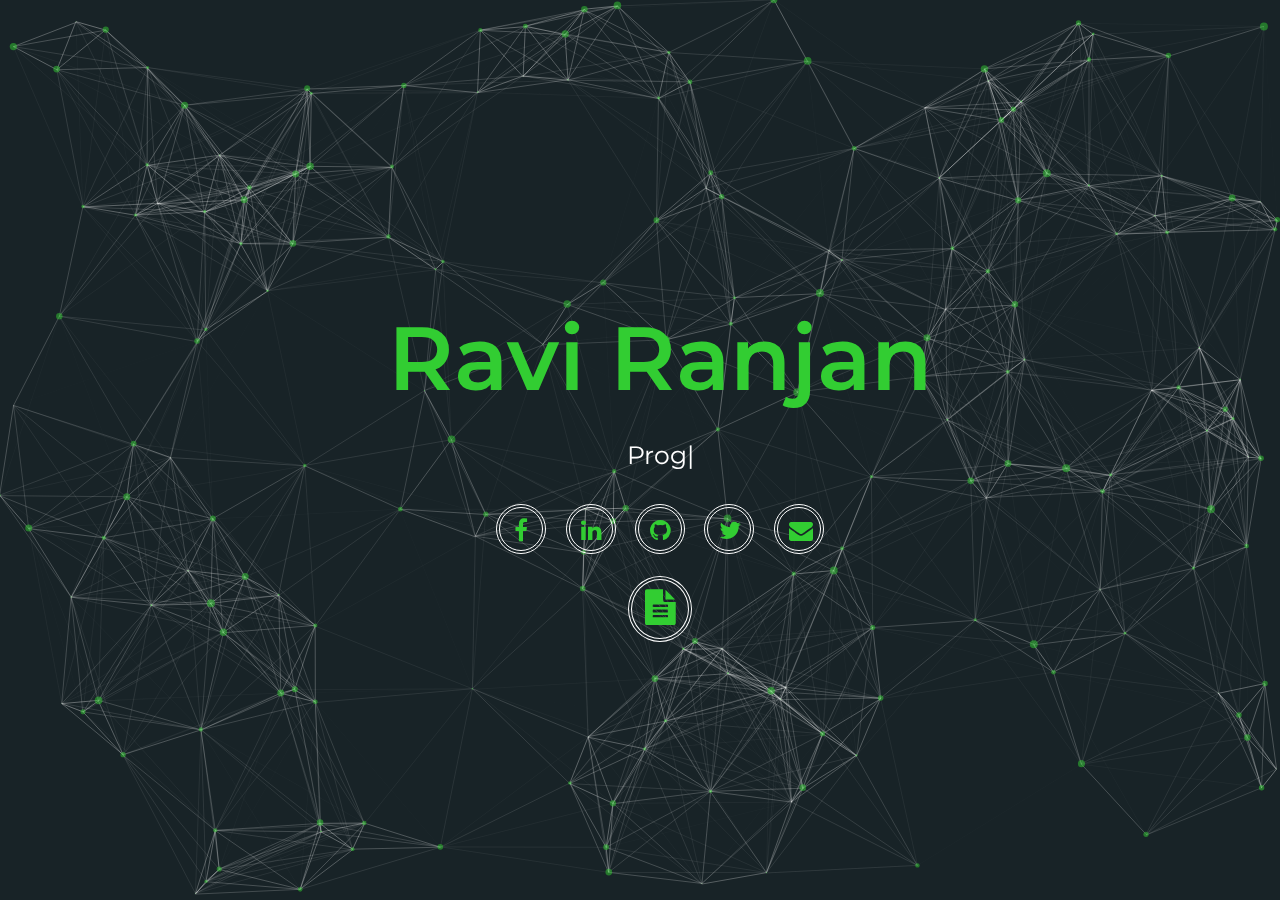
<file: index.html>
<!DOCTYPE html>
<html>
<head>
  <meta charset="UTF-8" />
  <meta http-equiv="X-UA-Compatible" content="IE=edge,chrome=1">
  <meta name="viewport" content="width=device-width, initial-scale=1.0">
  <title>Ravi Ranjan</title>
  <link rel="stylesheet" type="text/css" href="css/main.css" />
  <link href='http://fonts.googleapis.com/css?family=Playfair+Display' rel='stylesheet' type='text/css' />
  <link href='https://fonts.googleapis.com/css?family=Raleway' rel='stylesheet' type='text/css'>
  <link href='https://fonts.googleapis.com/css?family=Roboto' rel='stylesheet' type='text/css'>
  <link href='https://fonts.googleapis.com/css?family=Montserrat' rel='stylesheet' type='text/css'>
  <link  rel="stylesheet" href="font-awesome-4.5.0/css/font-awesome.min.css">
  <link href='https://fonts.googleapis.com/css?family=Karla' rel='stylesheet' type='text/css'>
  <link href='https://fonts.googleapis.com/css?family=Lustria' rel='stylesheet' type='text/css'>


</head>
<body>


  <!-- <audio id="audio" src="ad.mp3" ></audio> -->
<div class="wrapper">
  <div id="particles-js"></div>
  <div class="section">
    <div class="name">
      <ul id="scene"
      data-calibrate-x="false"
      data-calibrate-y="false"
      data-invert-x="true"
      data-invert-y="true"
      data-limit-x="false"
      data-limit-y="false"
      data-scalar-x="2"
      data-scalar-y="2"
      data-friction-x="0.1"
      data-friction-y="0.1"
      data-origin-x="0.0"
      data-origin-y="0.0">
      <p class="head layer" data-depth="1.0">Ravi Ranjan</p>
    </ul>

      <ul id="scene1"
      data-calibrate-x="false"
      data-calibrate-y="false"
      data-invert-x="false"
      data-invert-y="true"
      data-limit-x="false"
      data-limit-y="false"
      data-scalar-x="2"
      data-scalar-y="2"
      data-friction-x="0.1"
      data-friction-y="0.1"
      data-origin-x="0.0"
      data-origin-y="0.0">
      <p id="textdisp" class="text layer" data-depth="0.5">Programmer.Developer.Hacker.Learner</p>
      </ul>
      <ul id="scene2"
      data-calibrate-x="false"
      data-calibrate-y="false"
      data-invert-x="false"
      data-invert-y="true"
      data-limit-x="false"
      data-limit-y="false"
      data-scalar-x="2"
      data-scalar-y="2"
      data-friction-x="0.1"
      data-friction-y="0.1"
      data-origin-x="0.0"
      data-origin-y="0.0">
      <div class="icons layer" data-depth="0.6">
        <div class="ico"><a href="https://www.facebook.com/ravi.r.sinha.50"><i class="fa fa-facebook fa-2x fb"></i></a></div>
        <div class="ico"><a href="https://in.linkedin.com/in/ravi-ranjan- sinha-5b81a335"><i class="fa fa-linkedin fa-2x lin"></i></a></div>
        <div class="ico"><a href="https://github.com/ravi-code-ranjan"><i class="fa fa-github fa-2x git"></i></a></div>
        <div class="ico"><a href="https://stackoverflow.com/users/2556445/ravi-ranjan"><i class="fa fa-twitter fa-2x twit"></i></a></div>
        <div class="ico"><a href="mailto:ravi.codef2502@gmail.com"><i class="fa fa-envelope fa-2x mail"></i></a></div>
      </div>
      <div class="resume">
          <div class="ico-res"><a href="skills/index.html"><i class="fa fa-file-text fa-3x res"></i></a></div>
      </div>
    </ul>
    </div>
  </div>
</div>



  <script src="js/jquery.min.js"></script>
  <script src="js/modernizr.custom.js"></script>
  <script type="text/javascript" src="js/particles.min.js"></script>
  <script type="text/javascript" src="js/parallax-master/deploy/parallax.min.js"></script>
  <script type="text/javascript" src="js/parallax-master/deploy/jquery.parallax.min.js"></script>
  <script type="text/javascript" src="js/main.js"></script>
  <script type="text/javascript" src="js/text-autotype.js" ></script>

<!-- Google Analytics -->
<!-- Global site tag (gtag.js) - Google Analytics -->
<script async src="https://www.googletagmanager.com/gtag/js?id=UA-77534850-3"></script>
<script>
  window.dataLayer = window.dataLayer || [];
  function gtag(){dataLayer.push(arguments);}
  gtag('js', new Date());

  gtag('config', 'UA-77534850-3');
</script>


</body>

</html>
</file>
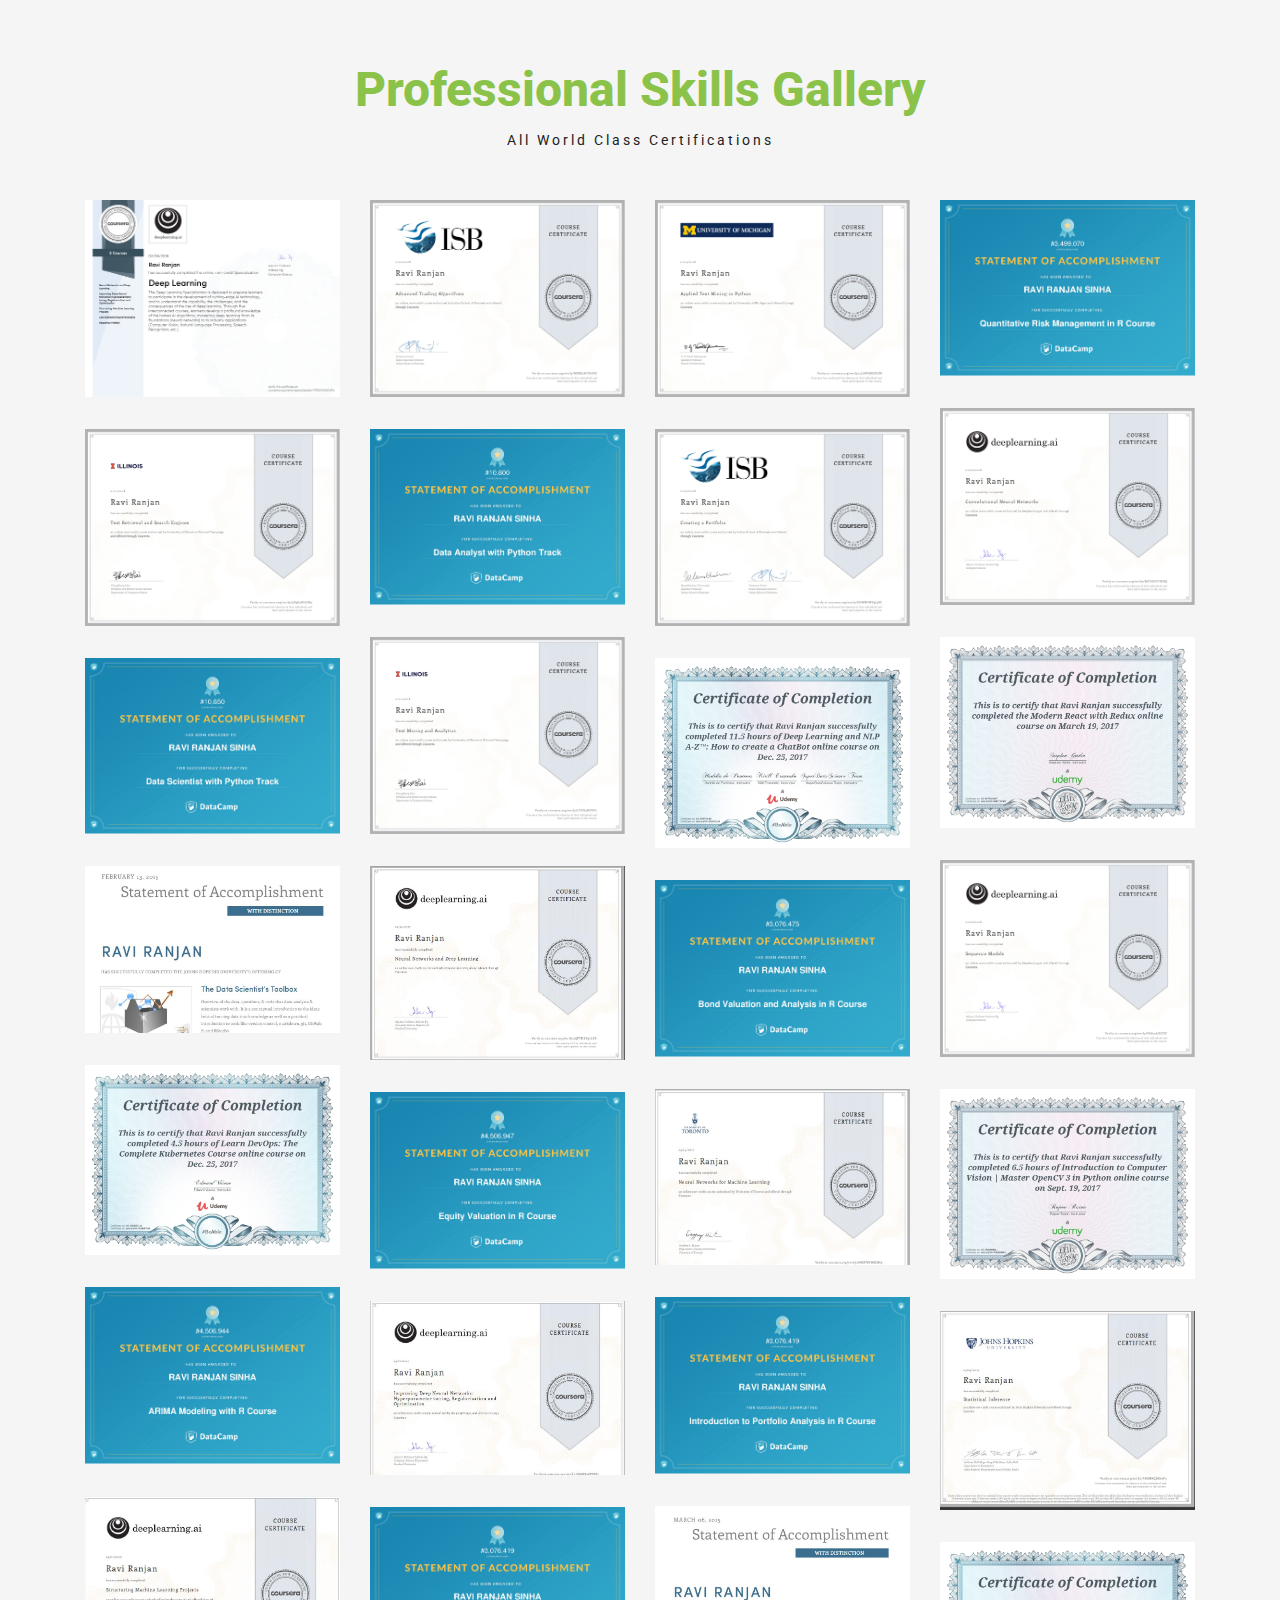
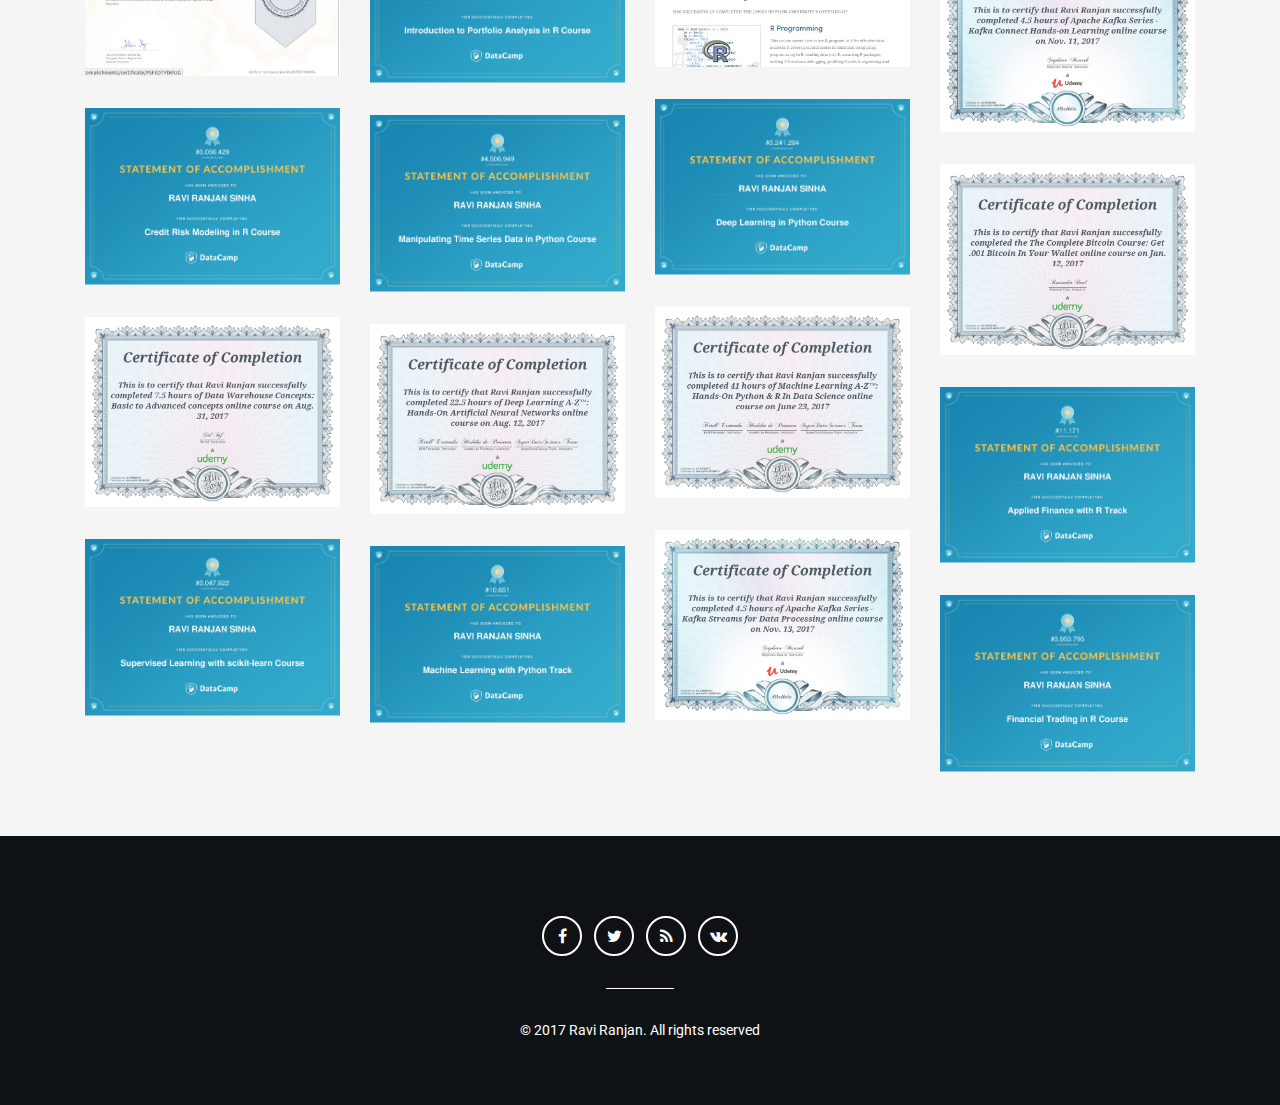
<file: skills/index.html>
<!--A Design by W3layouts
Author: W3layout
Author URL: http://w3layouts.com
License: Creative Commons Attribution 3.0 Unported
License URL: http://creativecommons.org/licenses/by/3.0/
-->
<!DOCTYPE html>
<html lang="en">
<head>
<title>Professional Skills Ravi Ranjan</title>
<meta name="viewport" content="width=device-width, initial-scale=1">
<meta charset="utf-8">
<meta name="keywords" content="Big Data", "Machine Learning", "Deep Learning", "Scalability", "Service Oriented Architecture" />
<script type="application/x-javascript"> addEventListener("load", function() { setTimeout(hideURLbar, 0); }, false); function hideURLbar(){ window.scrollTo(0,1); } </script>
<!-- bootstrap-css -->
<link href="css/bootstrap.css" rel="stylesheet" type="text/css" media="all" />
<!--// bootstrap-css -->
<!-- css -->
<link rel="stylesheet" href="css/style.css" type="text/css" media="all" />
<!--// css -->
<link rel="stylesheet" href="css/owl.carousel.css" type="text/css" media="all">
<link href="css/owl.theme.css" rel="stylesheet">
<link type="text/css" rel="stylesheet" href="css/cm-overlay.css" />
<!-- tabs -->
<link href="css/easy-responsive-tabs.css" rel='stylesheet' type='text/css'/>
<!-- //tabs -->
<!-- font-awesome icons -->
<link href="css/font-awesome.css" rel="stylesheet"> 
<!-- //font-awesome icons -->
<!-- font -->
<link href="//fonts.googleapis.com/css?family=Roboto:100,100i,300,300i,400,400i,500,500i,700,700i,900,900i" rel="stylesheet">
<!-- //font -->
<script src="js/jquery-1.11.1.min.js"></script>
<script src="js/bootstrap.js"></script>
<script type="text/javascript">
	jQuery(document).ready(function($) {
		$(".scroll").click(function(event){		
			event.preventDefault();
			$('html,body').animate({scrollTop:$(this.hash).offset().top},1000);
		});
	});
</script> 
<!--[if lt IE 9]>
  <script src="https://oss.maxcdn.com/libs/html5shiv/3.7.0/html5shiv.js"></script>
<![endif]-->
</head>
<body>
	
	<!-- portfolio -->
	<div class="portfolio" id="gallery">
		<div class="container">
			<div class="w3ls-heading">
				<h3>Professional Skills Gallery</h3>
				<p>All World Class Certifications</p>
			</div>
			<div class="agileits_portfolio_grids">
				<div class="col-md-3 agileits_portfolio_grid">
					<div class="agileinfo_portfolio_grid hovereffect">
						<a class="cm-overlay" href="images/DEEP_LEARNING_Specialization.jpg">
							<img src="images/DEEP_LEARNING_Specialization.jpg" alt=" " class="img-responsive">
							<div class="overlay">
								<h4>Deep Learning AI</h4>
								<p>Deep Learning Specialization</p> 
							</div>
						</a>
					</div>
					<div class="agileinfo_portfolio_grid hovereffect">
						<a class="cm-overlay" href="images/Coursera_Test_Retrivel_Search_Engine.jpg">
							<img src="images/Coursera_Test_Retrivel_Search_Engine.jpg" alt=" " class="img-responsive">
							<div class="overlay">
								<h4>illinois</h4>
								<p>Search Engine</p> 
							</div>
						</a>
					</div>
					<div class="agileinfo_portfolio_grid hovereffect">
						<a class="cm-overlay" href="images/datacamp-data-scientist.jpg">
							<img src="images/datacamp-data-scientist.jpg" alt=" " class="img-responsive">
							<div class="overlay">
								<h4>Datacamp</h4>
								<p>Data Scientist</p> 
							</div>
						</a>
					</div>
					<div class="agileinfo_portfolio_grid hovereffect">
						<a class="cm-overlay" href="images/data_sci-Coursera.jpg">
							<img src="images/data_sci-Coursera.jpg" alt=" " class="img-responsive">
							<div class="overlay">
								<h4>Coursera</h4>
								<p>Data Science</p> 
							</div>
						</a>
					</div>
					<div class="agileinfo_portfolio_grid hovereffect">
						<a class="cm-overlay" href="images/kubernetes.jpg">
							<img src="images/kubernetes.jpg" alt=" " class="img-responsive">
							<div class="overlay">
								<h4>Udemy</h4>
								<p>kubernetes</p> 
							</div>
						</a>
					</div>
					<div class="agileinfo_portfolio_grid hovereffect">
						<a class="cm-overlay" href="images/Datacamp-arima-R.jpg">
							<img src="images/Datacamp-arima-R.jpg" alt=" " class="img-responsive">
							<div class="overlay">
								<h4>Datacamp</h4>
								<p>ARIMA Model</p> 
							</div>
						</a>
					</div>
					<div class="agileinfo_portfolio_grid hovereffect">
						<a class="cm-overlay" href="images/DL1-Coursera.jpg">
							<img src="images/DL1-Coursera.jpg" alt=" " class="img-responsive">
							<div class="overlay">
								<h4>DeepLearning.AI</h4>
								<p>Structuring Machine Learning Projects</p> 
							</div>
						</a>
					</div>
					<div class="agileinfo_portfolio_grid hovereffect">
						<a class="cm-overlay" href="images/datacamp-credit-risk-model.jpg">
							<img src="images/datacamp-credit-risk-model.jpg" alt=" " class="img-responsive">
							<div class="overlay">
								<h4>Datacamp</h4>
								<p>Credit Risk Modelling</p> 
							</div>
						</a>
					</div>
					<div class="agileinfo_portfolio_grid hovereffect">
						<a class="cm-overlay" href="images/warehouse_Udemy.jpg">
							<img src="images/warehouse_Udemy.jpg" alt=" " class="img-responsive">
							<div class="overlay">
								<h4>Udemy</h4>
								<p>Data Warehouse</p> 
							</div>
						</a>
					</div>
					<div class="agileinfo_portfolio_grid hovereffect">
						<a class="cm-overlay" href="images/datacamp-sl-scikit.jpg">
							<img src="images/datacamp-sl-scikit.jpg" alt=" " class="img-responsive">
							<div class="overlay">
								<h4>Datacamp</h4>
								<p>Scikit Learn</p> 
							</div>
						</a>
					</div>
				</div>
				<div class="col-md-3 agileits_portfolio_grid">
					<div class="agileinfo_portfolio_grid hovereffect">
						<a class="cm-overlay" href="images/Coursera_Advanced_Trading.jpg">
							<img src="images/Coursera_Advanced_Trading.jpg" alt=" " class="img-responsive">
							<div class="overlay">
								<h4>ISB</h4>
								<p>Advanced Trading Algorithm</p> 
							</div>
						</a>
					</div>
					<div class="agileinfo_portfolio_grid hovereffect">
						<a class="cm-overlay" href="images/datacamp-data-analyst.jpg">
							<img src="images/datacamp-data-analyst.jpg" alt=" " class="img-responsive">
							<div class="overlay">
								<h4>Datacamp</h4>
								<p>Data Analyst</p> 
							</div>
						</a>
					</div>
					<div class="agileinfo_portfolio_grid hovereffect">
						<a class="cm-overlay" href="images/Coursera_Text_Mining.jpg">
							<img src="images/Coursera_Text_Mining.jpg" alt=" " class="img-responsive">
							<div class="overlay">
								<h4>illinois</h4>
								<p>Text Mining</p> 
							</div>
						</a>
					</div>
					<div class="agileinfo_portfolio_grid hovereffect">
						<a class="cm-overlay" href="images/DL2-Coursera.jpg">
							<img src="images/DL2-Coursera.jpg" alt=" " class="img-responsive">
							<div class="overlay">
								<h4>DeepLearning.AI</h4>
								<p>Neural Network and Deep Learning</p> 
							</div>
						</a>
					</div>
					<div class="agileinfo_portfolio_grid hovereffect">
						<a class="cm-overlay" href="images/Datacamp-equity-valuation.jpg">
							<img src="images/Datacamp-equity-valuation.jpg" alt=" " class="img-responsive">
							<div class="overlay">
								<h4>Datacamp</h4>
								<p>Equity Value</p> 
							</div>
						</a>
					</div>
					<div class="agileinfo_portfolio_grid hovereffect">
						<a class="cm-overlay" href="images/DL3-Coursera.jpg">
							<img src="images/DL3-Coursera.jpg" alt=" " class="img-responsive">
							<div class="overlay">
								<h4>DeepLearning.AI</h4>
								<p>Improving Deep Neural Networks</p> 
							</div>
						</a>
					</div>
					<div class="agileinfo_portfolio_grid hovereffect">
						<a class="cm-overlay" href="images/datacamp-portfolio-analysis.jpg">
							<img src="images/datacamp-portfolio-analysis.jpg" alt=" " class="img-responsive">
							<div class="overlay">
								<h4>Datacamp</h4>
								<p>Portfolio Analysis</p> 
							</div>
						</a>
					</div>
					<div class="agileinfo_portfolio_grid hovereffect">
						<a class="cm-overlay" href="images/Datacamp-time-series-python.jpg">
							<img src="images/Datacamp-time-series-python.jpg" alt=" " class="img-responsive">
							<div class="overlay">
								<h4>Datacamp</h4>
								<p>Time Series</p> 
							</div>
						</a>
					</div>
					<div class="agileinfo_portfolio_grid hovereffect">
						<a class="cm-overlay" href="images/DL-az_Udemy.jpg">
							<img src="images/DL-az_Udemy.jpg" alt=" " class="img-responsive">
							<div class="overlay">
								<h4>Udemy</h4>
								<p>Deep Learning A-Z</p> 
							</div>
						</a>
					</div>
					<div class="agileinfo_portfolio_grid hovereffect">
						<a class="cm-overlay" href="images/datacamp-machine-learning.jpg">
							<img src="images/datacamp-machine-learning.jpg" alt=" " class="img-responsive">
							<div class="overlay">
								<h4>Datacamp</h4>
								<p>Machine Learning</p> 
							</div>
						</a>
					</div>
				</div>
				<div class="col-md-3 agileits_portfolio_grid">
					<div class="agileinfo_portfolio_grid hovereffect">
						<a class="cm-overlay" href="images/Coursera_Applied_Text_Mining.jpg">
							<img src="images/Coursera_Applied_Text_Mining.jpg" alt=" " class="img-responsive">
							<div class="overlay">
								<h4>University of Michigan</h4>
								<p>Applied Text Mining</p> 
							</div>
						</a>
					</div>
					<div class="agileinfo_portfolio_grid hovereffect">
						<a class="cm-overlay" href="images/Coursera_Create_portfolio.jpg">
							<img src="images/Coursera_Create_portfolio.jpg" alt=" " class="img-responsive">
							<div class="overlay">
								<h4>ISB</h4>
								<p>Creating Portfolio</p> 
							</div>
						</a>
					</div>
					<div class="agileinfo_portfolio_grid hovereffect">
						<a class="cm-overlay" href="images/NLP_A-Z.jpg">
							<img src="images/NLP_A-Z.jpg" alt=" " class="img-responsive">
							<div class="overlay">
								<h4>Udemy</h4>
								<p>Deep Learning NLP</p> 
							</div>
						</a>
					</div>
					<div class="agileinfo_portfolio_grid hovereffect">
						<a class="cm-overlay" href="images/datacamp-bond-valuation.jpg">
							<img src="images/datacamp-bond-valuation.jpg" alt=" " class="img-responsive">
							<div class="overlay">
								<h4>Datacamp</h4>
								<p>Bond Valuation</p> 
							</div>
						</a>
					</div>
					<div class="agileinfo_portfolio_grid hovereffect">
						<a class="cm-overlay" href="images/DL_gefry-Coursera.jpg">
							<img src="images/DL_gefry-Coursera.jpg" alt=" " class="img-responsive">
							<div class="overlay">
								<h4>University Toronto</h4>
								<p>Neural Network for Machine Learning</p> 
							</div>
						</a>
					</div>
					<div class="agileinfo_portfolio_grid hovereffect">
						<a class="cm-overlay" href="images/Datacamp-portfolio-intermediate.jpg">
							<img src="images/Datacamp-portfolio-intermediate.jpg" alt=" " class="img-responsive">
							<div class="overlay">
								<h4>Datacamp</h4>
								<p>Portfolio</p> 
							</div>
						</a>
					</div>
					<div class="agileinfo_portfolio_grid hovereffect">
						<a class="cm-overlay" href="images/Intro_r-Coursera.jpg">
							<img src="images/Intro_r-Coursera.jpg" alt=" " class="img-responsive">
							<div class="overlay">
								<h4>Coursera</h4>
								<p>Intoduction to R</p> 
							</div>
						</a>
					</div>
					<div class="agileinfo_portfolio_grid hovereffect">
						<a class="cm-overlay" href="images/datacamp-deep-learning.jpg">
							<img src="images/datacamp-deep-learning.jpg" alt=" " class="img-responsive">
							<div class="overlay">
								<h4>Datacamp</h4>
								<p>Deep Learning</p> 
							</div>
						</a>
					</div>
					<div class="agileinfo_portfolio_grid hovereffect">
						<a class="cm-overlay" href="images/ML-az_Udemy.jpg">
							<img src="images/ML-az_Udemy.jpg" alt=" " class="img-responsive">
							<div class="overlay">
								<h4>Udemy</h4>
								<p>Machine Learning A-Z</p> 
							</div>
						</a>
					</div>
					<div class="agileinfo_portfolio_grid hovereffect">
						<a class="cm-overlay" href="images/udemy_kafka2.jpg">
							<img src="images/udemy_kafka2.jpg" alt=" " class="img-responsive">
							<div class="overlay">
								<h4>Udemy</h4>
								<p>Kafka Stream</p> 
							</div>
						</a>
					</div>
				</div>
				<div class="col-md-3 agileits_portfolio_grid">
					<div class="agileinfo_portfolio_grid hovereffect">
						<a class="cm-overlay" href="images/Datacamp-Quant-risk-mgmt.jpg">
							<img src="images/Datacamp-Quant-risk-mgmt.jpg" alt=" " class="img-responsive">
							<div class="overlay">
								<h4>Datacamp</h4>
								<p>Quant-Risk</p> 
							</div>
						</a>
					</div>
					<div class="agileinfo_portfolio_grid hovereffect">
						<a class="cm-overlay" href="images/Coursera_CNN.jpg">
							<img src="images/Coursera_CNN.jpg" alt=" " class="img-responsive">
							<div class="overlay">
								<h4>DeepLearning.AI</h4>
								<p>CNN</p> 
							</div>
						</a>
					</div>
					<div class="agileinfo_portfolio_grid hovereffect">
						<a class="cm-overlay" href="images/modern-react-redux_Udemy.jpg">
							<img src="images/modern-react-redux_Udemy.jpg" alt=" " class="img-responsive">
							<div class="overlay">
								<h4>Udemy</h4>
								<p>Modern React and Redux</p> 
							</div>
						</a>
					</div>
					<div class="agileinfo_portfolio_grid hovereffect">
						<a class="cm-overlay" href="images/Coursera_Sequence_models.jpg">
							<img src="images/Coursera_Sequence_models.jpg" alt=" " class="img-responsive">
							<div class="overlay">
								<h4>DeepLearning.AI</h4>
								<p>Sequence Model</p> 
							</div>
						</a>
					</div>
					<div class="agileinfo_portfolio_grid hovereffect">
						<a class="cm-overlay" href="images/opencv_Udemy.jpg">
							<img src="images/opencv_Udemy.jpg" alt=" " class="img-responsive">
							<div class="overlay">
								<h4>Udemy</h4>
								<p>OpenCV</p> 
							</div>
						</a>
					</div>
					<div class="agileinfo_portfolio_grid hovereffect">
						<a class="cm-overlay" href="images/Statistics-Coursera.jpg">
							<img src="images/Statistics-Coursera.jpg" alt=" " class="img-responsive">
							<div class="overlay">
								<h4>Jhons Hoppins University</h4>
								<p>Statistical Inference</p> 
							</div>
						</a>
					</div>
					<div class="agileinfo_portfolio_grid hovereffect">
						<a class="cm-overlay" href="images/udemy_kafka1.jpg">
							<img src="images/udemy_kafka1.jpg" alt=" " class="img-responsive">
							<div class="overlay">
								<h4>Udemy</h4>
								<p>Kafka Connect</p> 
							</div>
						</a>
					</div>
					<div class="agileinfo_portfolio_grid hovereffect">
						<a class="cm-overlay" href="images/bitcoin_Udemy.jpg">
							<img src="images/bitcoin_Udemy.jpg" alt=" " class="img-responsive">
							<div class="overlay">
								<h4>Udemy</h4>
								<p>Bitcoin</p> 
							</div>
						</a>
					</div>
					<div class="agileinfo_portfolio_grid hovereffect">
						<a class="cm-overlay" href="images/datacamp-applied-finance.jpg">
							<img src="images/datacamp-applied-finance.jpg" alt=" " class="img-responsive">
							<div class="overlay">
								<h4>Datacamp</h4>
								<p>Applied Finance</p> 
							</div>
						</a>
					</div>
					<div class="agileinfo_portfolio_grid hovereffect">
						<a class="cm-overlay" href="images/datacamp-financial-trade.jpg">
							<img src="images/datacamp-financial-trade.jpg" alt=" " class="img-responsive">
							<div class="overlay">
								<h4>Datacamp</h4>
								<p>Financial Trade</p> 
							</div>
						</a>
					</div>
				</div>
				<div class="clearfix"> </div>
			</div>
				<script src="js/jquery.tools.min.js"></script>
				<script src="js/jquery.mobile.custom.min.js"></script>
				<script src="js/jquery.cm-overlay.js"></script>
				<script>
					$(document).ready(function(){
						$('.cm-overlay').cmOverlay();
					});
				</script>
		</div>
	</div>
	<!-- //portfolio -->
	
	<div class="footer">
		<div class="container">
			<div class="social">
				<ul>
					<li><a href="#"><i class="fa fa-facebook"></i></a></li>
					<li><a href="#"><i class="fa fa-twitter"></i></a></li>
					<li><a href="#"><i class="fa fa-rss"></i></a></li>
					<li><a href="#"><i class="fa fa-vk"></i></a></li>
				</ul>
			</div>
			<div class="border"></div>
			<div class="agileits-w3layouts-copyright">
				<p>© 2017 Ravi Ranjan. All rights reserved </p>
			</div>
		</div>
	</div>
	<script src="js/responsiveslides.min.js"></script>
	<script src="js/SmoothScroll.min.js"></script>
	<script src="js/jarallax.js"></script>
	<script type="text/javascript">
				/* init Jarallax */
				$('.jarallax').jarallax({
					speed: 0.5,
					imgWidth: 1366,
					imgHeight: 768
				})
			</script>

	<script type="text/javascript" src="js/move-top.js"></script>
	<script type="text/javascript" src="js/easing.js"></script>
	<script src='js/jquery.typer.js'></script>
	<script>
						var win = $(window),
							foo = $('#typer');

						foo.typer(['Lorem ipsum', 'Nam sollicitudin', 'Morbi aliquam']);

						// unneeded...
						win.resize(function(){
							var fontSize = Math.max(Math.min(win.width() / (1 * 10), parseFloat(Number.POSITIVE_INFINITY)), parseFloat(Number.NEGATIVE_INFINITY));

							foo.css({
								fontSize: fontSize * .8 + 'px'
							});
						}).resize();
					</script>
	<!-- here stars scrolling icon -->
	<script type="text/javascript">
		$(document).ready(function() {
			/*
				var defaults = {
				containerID: 'toTop', // fading element id
				containerHoverID: 'toTopHover', // fading element hover id
				scrollSpeed: 1200,
				easingType: 'linear' 
				};
			*/
								
			$().UItoTop({ easingType: 'easeOutQuart' });
								
			});
	</script>
	<!-- //here ends scrolling icon -->
	<script src="js/owl.carousel.js"></script>  
	<!--tabs-->
	<script src="js/easy-responsive-tabs.js"></script>
	<script>
	$(document).ready(function () {
	$('#horizontalTab').easyResponsiveTabs({
	type: 'default', //Types: default, vertical, accordion           
	width: 'auto', //auto or any width like 600px
	fit: true,   // 100% fit in a container
	closed: 'accordion', // Start closed if in accordion view
	activate: function(event) { // Callback function if tab is switched
	var $tab = $(this);
	var $info = $('#tabInfo');
	var $name = $('span', $info);
	$name.text($tab.text());
	$info.show();
	}
	});
	$('#verticalTab').easyResponsiveTabs({
	type: 'vertical',
	width: 'auto',
	fit: true
	});
	});
	</script>
	<!--//tabs-->

</body>	
</html>
</file>
<file: skills/css/style.css>
/*--A Design by W3layouts 
Author: W3layout
Author URL: http://w3layouts.com
License: Creative Commons Attribution 3.0 Unported
License URL: http://creativecommons.org/licenses/by/3.0/
--*/
body a {
  transition: 0.5s all;
  -webkit-transition: 0.5s all;
  -o-transition: 0.5s all;
  -moz-transition: 0.5s all;
  -ms-transition: 0.5s all;
}
html, body{
    font-size: 100%;
	font-family: 'Roboto', sans-serif;
}
body{
	background:#FFFFFF;
}
/*-- banner --*/
.banner{
	background:url(../images/8.jpg) no-repeat 0px 0px;
	background-size:cover;
}
.jarallax {
    position: relative;
    background-size: cover;
    background-repeat: no-repeat;
    background-position: 50% 50%;
}
/*-- header-left --*/
.header {
    padding: 1em 0;
}
.header-left{
    text-align: center;
}
.w3layouts-logo h1 {
    margin: 0;
}
.w3layouts-logo h1 a {
    color: #FFFFFF;
    font-size: 1.2em;
    text-decoration: none;
    font-weight: 800;
    letter-spacing: 28px;
    text-transform: uppercase;
}
.w3layouts-logo h1 a span{
	color: #ffffff !important;
    font-weight: 100;
    text-transform: capitalize;
    display: block;
    font-size: .35em;
    letter-spacing: 17px;
}
/*-- //header-left --*/
/*-- top-nav --*/
.top-nav{
    margin: 2em 0 0 0;
}
.top-nav ul{
    padding: 1em 0;
    margin: 0;
    border-top: solid 1px rgba(255, 255, 255, 0.54);
    border-bottom: solid 1px rgba(255, 255, 255, 0.54);
}
.top-nav ul li{
    display: inline-block;
    float: none;
    margin: 0 3em;
}
.top-nav ul li:nth-child(1){
	margin-left:0;
}
.top-nav ul li:last-child{
	margin-right:0;
}
ul.nav.navbar-nav {
    float: none;
    text-align: center;
    background: none;
}
.navbar-default{
    background: none;
    border: none;
    margin: 0;
}
.navbar {
    min-height: 0;
}
.navbar-default .navbar-nav > .open > a, .navbar-default .navbar-nav > .open > a:hover, .navbar-default .navbar-nav > .open > a:focus {
    background: none;
    box-shadow: 1px 0px 0px 0px rgba(72, 72, 72, 0);
    outline: none;
    border-right: none;
    border-top: solid 1px rgba(255, 255, 255, 0.54);
    border-bottom: solid 1px rgba(255, 255, 255, 0.54);
}
.top-nav ul li a{
	color: #ffffff !important;
    font-size: 1em;
    margin: 0;
    text-decoration: none;
    padding: 0;
    font-weight: 600;
    letter-spacing: 1px;
    border-right: none;
}
.top-nav ul li a.list-border{
	border-left: none;
}
.top-nav ul li a:hover{
	color: #8BC34A !important;
}
.top-nav ul li a.active{
    color: #8BC34A !important;
    background: none;
}
/*-- //top-nav --*/
/*-- w3-banner --*/
.w3-banner{
    padding: 6em 0 8em 0;
    text-align: center;
}
#typer {
	vertical-align: middle;
    text-align: center;
    color: #FFFFFF;
    font-size: 6em !important;
    font-weight: 800;
    letter-spacing: 8px;
}
.top-banner-right{
	margin:2em 0 0 0;
}
.top-banner-right ul{
	padding:0;
	margin:0;
}
.top-banner-right ul li{
	display:inline-block;
	margin:0 1em;
}
.top-banner-right ul li:nth-child(4){
	margin-right:0;
}
.top-banner-right ul li a{
	color:#fff;
	font-size:1em;
}
.top-banner-right ul li a:hover{
    color: #8BC34A;
}
.w3ls-phone{
	margin: 9em 0 0 0;
}
.w3ls-phone h2 {
    color: #FFFFFF;
    font-size: 3em;
    margin: 0;
    text-align: center;
    font-weight: 300;
}
/*-- w3-banner --*/
/*-- about --*/
.about,.middle-bottom,.portfolio,.team,.blog,.contact,.footer{
	padding:4em 0;
}
.w3ls-heading{
	text-align:center;
}
.w3ls-heading h3{
    color: #8BC34A;
    font-size: 3em;
    margin: 0;
    font-weight: 800;
}
.w3ls-heading p{
	color: #212121;
    font-size: .9em;
    margin: 1em 0 0 0;
    letter-spacing: 3px;
}
.agileits-about-grids,.middle-bottom-grids,.agileits_portfolio_grids,.inner_w3l_agile_grids,.w3-agile-blog-grids,.contact-grids {
	margin:4em 0 0 0;
}
.agileits-about-grid p{
	font-size:.9em;
	margin:0;
	line-height:1.8em;
	color:#999999;
}
.agileinfo-about-slide {
    margin: 4em 0 0 0;
}
.about-grid-info img {
    width: 100%;
}
.about-grid-caption h4{
	color: #FFFFFF;
    font-size: 2em;
    margin: .5em 0 0 0;
}
.about-grid-caption p{
    color: #c5c5c5;
    font-size: .9em;
    margin: 0;
}
.about-grid-caption {
    background: rgba(0, 0, 0, 0.61);
    padding: 6em 1em 1em 1em;
    position: absolute;
    left: 0;
    bottom: -105%;
    text-align: center;
    width: 100%;
    height: 266px;
    -webkit-transition: .5s all;
    transition: .5s all;
    -moz-transition: .5s all;
}
.about-grid-info:hover .about-grid-caption{
    bottom: 0%;
}
/*-- //about --*/
/*--//middle-bottom --*/
.middle-bottom {
    background: #eee;
}
.middle-bottom h4 {
    font-size: 1em;
    text-align: left;
    font-weight: 800;
    letter-spacing: 3px;
    color: #212121;
    text-transform: uppercase;
}
.middle-bottom-grids p {
    font-size: .9em;
    text-align: left;
    line-height: 1.8em;
    margin: 1em 0 0 0;
    color: #999999;
}
.middle-bottom span {
    font-size: 3em;
    color: #8BC34A;
    padding-right: .5em;
}
.w3l-one,.w3-two {
    border-left: 1px solid #bbbbbb;
}
.one-2 {
    padding: 9em 0 0;
}
.two {
    padding: 11em 0 0;
}
.two-1 {
    padding: 11em 0;
}
.one-3 {
    padding: 9em 0;
}
/*--//middle-bottom --*/
/*-- portfolio --*/
.agileits_portfolio_grids{
	margin:1em 0 0;
}
.agileinfo_portfolio_grid{
	margin-top:2em;
}
.hovereffect {
    width: 100%;
    height: 100%;
    overflow: hidden;
    position: relative;
    text-align: center;
}

.hovereffect .overlay {
  position: absolute;
  overflow: hidden;
  width: 80%;
  height: 80%;
  left: 10%;
  top: 10%;
  border-bottom: 1px solid #FFF;
  border-top: 1px solid #FFF;
  -webkit-transition: opacity 0.35s, -webkit-transform 0.35s;
  transition: opacity 0.35s, transform 0.35s;
  -webkit-transform: scale(0,1);
  -ms-transform: scale(0,1);
  transform: scale(0,1);
}

.hovereffect:hover .overlay {
  opacity: 1;
  filter: alpha(opacity=100);
  -webkit-transform: scale(1);
  -ms-transform: scale(1);
  transform: scale(1);
}

.hovereffect img {
    display: block;
    position: relative;
    -webkit-transition: all 0.35s;
    transition: all 0.35s;
    width: 100%;
}

.hovereffect:hover img {
  filter: brightness(0.6);
  -webkit-filter: brightness(0.6);
  -moz-filter: brightness(0.6);
  -o-filter: brightness(0.6);
  -ms-filter: brightness(0.6);
}

.hovereffect h4 {
    text-transform: uppercase;
    text-align: center;
    position: relative;
    font-size: 1.1em;
    font-weight: 600;
    background-color: transparent;
    color: #ffffff;
    padding: 1em 0 0 0;
    opacity: 0;
    filter: alpha(opacity=0);
    -webkit-transition: opacity 0.35s, -webkit-transform 0.35s;
    transition: opacity 0.35s, transform 0.35s;
    -webkit-transform: translate3d(0,-100%,0);
    transform: translate3d(0,-100%,0);
}

.hovereffect p{
	color: #FFF;
    line-height: 1.8em;
    margin: 0;
    font-size: .9em;
    opacity: 0;
    filter: alpha(opacity=0);
    -webkit-transition: opacity 0.35s, -webkit-transform 0.35s;
    transition: opacity 0.35s, transform 0.35s;
    -webkit-transform: translate3d(0,100%,0);
    transform: translate3d(0,100%,0);
}

.hovereffect:hover p, .hovereffect:hover h4 {
	opacity: 1;
	filter: alpha(opacity=100);
	-webkit-transform: translate3d(0,0,0);
	transform: translate3d(0,0,0);
}
/*-- //portfolio --*/
/*-- team --*/
.team{
	background: url(../images/8.jpg)no-repeat 0px 0px;
	background-size:cover;
	background-attachment:fixed;
}
.team-heading h3,.team-heading p{
	color:#FFFFFF;
}
.tab1 .team-img-w3-agile{
	  background: url(../images/t1.jpg)no-repeat 0px 0px;
}
.tab2 .team-img-w3-agile{
	  background: url(../images/t2.jpg)no-repeat 0px 0px;
}
.tab3 .team-img-w3-agile{
	  background: url(../images/t3.jpg)no-repeat 0px 0px;
}
.tab4 .team-img-w3-agile{
	  background: url(../images/t4.jpg)no-repeat 0px 0px;
}
.tab1 .team-img-w3-agile,.tab2 .team-img-w3-agile,.tab3 .team-img-w3-agile,.tab4 .team-img-w3-agile{
    -webkit-background-size: cover;
    -moz-background-size: cover;
    -o-background-size: cover;
    -ms-background-size: cover;
    background-size: cover;
    min-height: 342px;
    width: 27%;
}
.team-Info-agileits {
    text-align: left;
    padding: 2em 0 0 3em;
}
.team-Info-agileits h4 {
    letter-spacing: 1px;
    font-size: 1.2em;
    color: #212121;
    font-weight: 800;
    text-transform: uppercase;
}
.team-Info-agileits span {
	font-size: .9em;
    letter-spacing: 0;
    color: #8BC34A;
}
.team-Info-agileits p {
    font-size: .9em;
    color: #999999;
    line-height: 1.8em;
    margin: 1.5em 0 2em;
}
.resp-tabs-list li{
       border:3px solid #fff;
}
li.resp-tab-item.resp-tab-active{
    border: 3px solid #8BC34A;
}
ul.resp-tabs-list {
    text-align: center;
}
.resp-tabs-list li img {
	box-shadow: 0 10px 20px rgba(0, 0, 0, 0.16);
    -webkit-box-shadow: 0 10px 20px rgba(0, 0, 0, 0.16);
    -moz-box-shadow: 0 10px 20px rgba(0, 0, 0, 0.16);
    -o-box-shadow: 0 10px 20px rgba(0, 0, 0, 0.16);
    -ms-box-shadow: 0 10px 20px rgba(0, 0, 0, 0.16);
    width: 100%;
}
.inner_w3l_agile_grids {
    margin-top: 4em;
}
.w3_agileits_social_media.team_agile_w3l {
    margin: 0;
    float: none;
    padding: 0;
}
li.agileinfo_share.team {
    color: #444;
    font-weight: 700;
    letter-spacing: 4px;
}
.w3_agileits_social_media {
    float: right;
    padding: 6em 6em 0 0em;
       margin-top: 7em;
}
ul.social-icons3{
	display:block;
	padding: 0;
	margin-top: 1em;
}
ul.social-icons3 li{
	display:inline-block;
}
ul.social-icons3 li a{  
    display: block;
    height: 30px;
    width: 30px;
    margin-right: 1em;
    -webkit-transition: .5s all;
    transition: .5s all;
    -moz-transition: .5s all;
	    margin-right: 0.4em;
	-webkit-transition: .5s all;
    transition: .5s all;
    -moz-transition: .5s all;
	box-shadow: 0 10px 20px rgba(0, 0, 0, 0.16);
    -webkit-box-shadow: 0 10px 20px rgba(0, 0, 0, 0.16);
    -moz-box-shadow: 0 10px 20px rgba(0, 0, 0, 0.16);
    -o-box-shadow: 0 10px 20px rgba(0, 0, 0, 0.16);
    -ms-box-shadow: 0 10px 20px rgba(0, 0, 0, 0.16);
    line-height: 30px;
	color:#fff;
	border-radius:50%;
	-webkit-border-radius:50%;
	-moz-border-radius:50%;
	-o-border-radius:50%;
	text-align:center;
}
ul.social-icons3 li a.wthree_facebook{
	 background:#4D669C;
}
ul.social-icons3 li a.wthree_twitter{
	 background:#1da1f2;
}
ul.social-icons3 li a.wthree_dribbble{
	 background:#ea4c89;
}
ul.social-icons3 li a.wthree_behance{
	 background:#0096ff;
}
ul.social-icons3 li a:hover{
	text-decoration:none;
	opacity:0.8;
}
li.agileinfo_share {
    color: #212121;
    letter-spacing: 1px;
    margin-right: 10px;
    font-size: 1em;
    font-weight: 600;
}
/*-- //team --*/
/*-- blog --*/
.w3-agile-blog-left a img{
	width:100%;
}
.blog-left-left {
    float: left;
    width: 80px;
    height: 80px;
    background: #8BC34A;
    text-align: center;
    padding: 1.3em 0 0 0;
}
i.fa.fa-pencil {
    color: #FFFFFF;
    font-size: 2.5em;
}
.blog-left-right-top{
    float: left;
    width: 72%;
    margin-left: 1em;
}
.blog-left-right-top h4 {
    color: #000000;
    font-size: 1em;
    margin: 0 0 .5em 0;
    font-weight: 600;
    line-height: 1.4em;
}
.blog-left-right-top h4 a {
    text-decoration: none;
    color: #000000;
}
.blog-left-right-top p {
    margin: 0 0 1em;
    font-size: .9em;
    color: #333333;
}
.blog-left-right-top p a {
	color: #8bc34a;
    text-decoration: none;
}
.blog-left-right-top p a:hover{
	color:#000000;
}
.blog-left-right-top h4 a:hover{
    color: #8bc34a;
}
.blog-left-right-top h4 a:focus,.w3-agile-blog-left a:focus,.w3-agile-blog-right-info a:focus{
	outline:none;
}
.w3-agile-blog-right-info p{
    margin: 1em 0 2em 0;
    font-size: .9em;
    color: #999999;
    line-height: 1.8em;
}
.w3-agile-blog-right-info a{
    color: #212121;
    font-size: .9em;
    text-decoration: none;
    padding: .5em 1em;
    border: solid 1px #212121;
}
.w3-agile-blog-right-info a:hover{
	background: #8BC34A;
    color: #FFFFFF;
    border: solid 1px #8BC34A;	
}
.w3-agile-blog-grid:nth-child(2){
	margin:2em 0 0 0;
}
/*-- //blog --*/
/*-- model --*/
.agileits-w3layouts-info img{
	width:100%;
}
.modal-header h4 {
    font-size: 2em;
    color: #212121;
    text-decoration: none;
    letter-spacing: 2px;
    padding: 0;
    font-weight: 800;
	text-transform:uppercase;
}
.modal-header h4 span{
    text-transform: capitalize;
    font-weight: 300;
    color: #8BC34A;
    letter-spacing: 1px;
    font-size: .8em;
}
.modal-body p{
    margin: 1em 0 0 0;
    font-size: .875em;
    color: #999999;
    line-height: 1.8em;
}
/*-- //model --*/
/*-- contact --*/
.contact {
    background: #eee;
}
.contact-info-left {
	float:left;
	width:5%;
}
.contact-info-left i.fa{
    color: #8BC34A;
    vertical-align: top;
    font-size: 1em;
}
.contact-info:nth-child(2){
	margin:2em 0;
}
.contact-info-right {
    float: left;
    margin: 0 0 0 1em;
}
.contact-info-right h5{
    color: #000000;
    font-size: 1em;
    margin: 0 0 .5em 0;
    font-weight: 600;
}
.contact-info-right p{
    color: #999999;
    line-height: 1.8em;
    margin: 1em 0 0 0;
    font-size: .9em;
}
.contact-info-right ul{
	padding:0;
	margin:0;
}
.contact-info-right ul li{
	display:block;
	color: #999999;
    font-size: .9em;
}
.contact-info-right ul li a{
	color:#999999;
	text-decoration:none;
}
.contact-info-right ul li a:hover{
	color: #8BC34A;
}
.contact input[type="text"],.contact input[type="email"] {
    width: 47.7%;
    color: #999;
    float: left;
    background: none;
    outline: none;
    font-size: .9em;
    padding: .7em 1em;
    margin-bottom: 1.5em;
    border: solid 1px #999;
    -webkit-appearance: none;
    display: inline-block;
}
.contact-form textarea {
    resize: none;
    width: 100%;
    background: none;
    color: #999;
    font-size: .9em;
    outline: none;
    padding: .6em .8em;
    border: solid 1px #999;
    min-height: 12em;
    -webkit-appearance: none;
}
.contact-form input.email {
    margin: 0 0 0 1.8em;
}
.contact-form input[type="submit"] {
	outline: none;
    color: #212121;
    padding: 0.6em 3em;
    font-size: .9em;
    margin: 1em 0 0 0;
    -webkit-appearance: none;
    background: none;
    transition: 0.5s all;
    border: 1px solid #212121;
    -webkit-transition: 0.5s all;
    transition: 0.5s all;
    -moz-transition: 0.5s all;
}
.contact-form input[type="submit"]:hover {
	color: #FFFFFF;
    background: #8BC34A;
    border: 1px solid #8BC34A;
}
/*-- //contact --*/
/*-- footer --*/
.footer{
    background: #0f1215;
}
.social {
    margin: 1em 0 0 0;
    text-align: center;
}
.social ul{
	padding:0;
	margin:0;
}
.social ul li{
	display:inline-block;
}
.social ul li a {
	color: #333;
    text-align: center;
}
.social ul li a i.fa{
    height: 40px;
    width: 40px;
    background: none;
    line-height: 37px;
    border: solid 2px #FFF;
    color: #FFF;
    border-radius: 50%;
    -webkit-border-radius: 50%;
    -moz-border-radius: 50%;
    -o-border-radius: 50%;
    -ms-border-radius: 50%;
    transition: 0.5s all;
    -webkit-transition: 0.5s all;
    -moz-transition: 0.5s all;
    -o-transition: 0.5s all;
    -ms-transition: 0.5s all;
}
.social ul li a i.fa.fa-facebook:hover {
    height: 40px;
    width: 40px;
    line-height: 37px;
	background: #3b5998;
}
.social ul li a i.fa.fa-twitter:hover{
    height: 40px;
    width: 40px;
    line-height: 37px;
	background: #1da1f2;
}
.social ul li a i.fa.fa-rss:hover{
    height: 40px;
    width: 40px;
    line-height: 37px;
	background: #f26522;
}
.social ul li a i.fa.fa-vk:hover{
    height: 40px;
    width: 40px;
    line-height: 37px;
	background: #45668e;
}
.social ul li:nth-child(2){
	margin:0 .5em;
}
.social ul li:nth-child(3){
	margin:0 .5em 0 0;
}
.border {
	border-bottom: solid 1px #FFFFFF;
    width: 6%;
    margin: 2em auto;
}
.agileits-w3layouts-copyright p{
    color: #FFFFFF;
    font-size: .9em;
    margin:0;
    text-align: center;
}
.agileits-w3layouts-copyright p a{
    color: #8BC34A;
    text-decoration: none;
}
.agileits-w3layouts-copyright p a:hover{
	color:#FFFFFF;
}
/*-- //footer --*/
/*-- to-top --*/
#toTop {
	display: none;
	text-decoration: none;
	position: fixed;
	bottom: 20px;
	right: 2%;
	overflow: hidden;
	z-index: 999; 
	width: 40px;
	height: 40px;
	border: none;
	text-indent: 100%;
	background: url(../images/arrow.png) no-repeat 0px 0px;
}
#toTopHover {
	width: 40px;
	height: 40px;
	display: block;
	overflow: hidden;
	float: right;
	opacity: 0;
	-moz-opacity: 0;
	filter: alpha(opacity=0);
}
/*-- //to-top --*/
/*-- responsive --*/
@media(max-width:1080px){
	.top-nav ul li {
		margin: 0 2em;
	}
	.about-grid-caption {
		padding: 4em 1em 1em 1em;
		height: 220px;
	}
}
@media(max-width:1024px){
	.hovereffect h4 {
		padding: .5em 0 0 0;
	}
}
@media(max-width:991px){
	.top-nav ul li {
		margin: 0 1em;
	}
	#typer {
		font-size: 4em !important;
	}
	.w3ls-phone {
		margin: 6em 0 0 0;
	}
	.w3-banner {
		padding: 4em 0 6em 0;
	}
	.about-grid-caption {
	    padding: 3em 1em 1em 1em;
		height: 168px;
	}
	.one-2 {
		padding: 3em 0 0;
	}
	.one-3,.two-1 {
		padding: 3em 0;
	}
	.two {
		padding:0;
	}
	.agileits_portfolio_grid {
		float: left;
		width: 50%;
	}
	.hovereffect h4 {
		padding: 2em 0 0 0;
	}
	.tab1 .team-img-w3-agile, .tab2 .team-img-w3-agile, .tab3 .team-img-w3-agile, .tab4 .team-img-w3-agile {
		min-height: 259px;
		width: 30%;
		float: left;
	}
	.team-Info-agileits {
		float: left;
		width: 70%;
	}
	.w3-agile-blog-right {
		margin: 2em 0 0 0;
	}
	.contact-form {
		margin: 2em 0 0 0;
	}
}
@media(max-width:768px){
	.about-grid-caption {
		padding: 5em 1em 1em 1em;
		height: 240px;
	}
}
@media(max-width:736px){
	.navbar-toggle {
		float: none;
		margin-right: 0;
	}
	.navbar {
		text-align: center;
	}
	.navbar-default .navbar-toggle {
		border-color: #fff;
	}
	.navbar-default .navbar-toggle .icon-bar {
		background-color: #fff;
	}
	.navbar-default .navbar-toggle:hover, .navbar-default .navbar-toggle:focus {
		background-color: #8BC34A;
	}
	.top-nav ul li {
		margin: 1em 0;
		display: block;
	}
	.navbar-default .navbar-collapse, .navbar-default .navbar-form {
		border: none;
		background: rgba(0, 0, 0, 0.8);
		position: absolute;
		width: 100%;
		z-index: 9999;
	}
}
@media(max-width:667px){
	.about-grid-caption {
		height: 218px;
	}
}
@media(max-width:640px){
	#typer {
		font-size: 3em !important;
	}
	.w3-banner {
		padding: 3em 0 3em 0;
	}
	.w3ls-phone h2 {
		font-size: 2em;
	}
	.w3ls-phone {
		margin: 4em 0 0 0;
	}
	.about-grid-caption {
		height: 208px;
		padding: 4em 1em 1em 1em;
	}
}
@media(max-width:600px){
	.about-grid-caption {
		height: 194px;
	}
	.hovereffect h4 {
		padding: 1em 0 0 0;
	}
	.contact input[type="text"], .contact input[type="email"] {
		width: 47%;
	}
}
@media(max-width:568px){
	.about-grid-caption {
		height: 183px;
	}
	.tab1 .team-img-w3-agile, .tab2 .team-img-w3-agile, .tab3 .team-img-w3-agile, .tab4 .team-img-w3-agile {
		min-height: 195px;
	}
	.team-Info-agileits {
		padding: 0em 0 0 1em;
	}
	#typer {
		letter-spacing: 4px;
	}
	.w3-banner {
		padding: 1em 0;
	}
	.w3ls-phone {
		margin: 2em 0 0 0;
	}
	.about-grid-caption {
		height: 290px;
		padding: 7em 1em 1em 1em;
	}
	.top-nav {
		margin: 1em 0 0 0;
	}
	.hovereffect h4 {
		padding: 0em 0 0 0;
	}
	.contact input[type="text"], .contact input[type="email"] {
		width: 46%;
	}
}
@media(max-width:480px){
	.about, .middle-bottom, .portfolio, .team, .blog, .contact, .footer {
		padding: 2em 0;
	}
	.agileits-about-grids, .middle-bottom-grids, .agileits_portfolio_grids, .inner_w3l_agile_grids, .w3-agile-blog-grids, .contact-grids {
		margin: 2em 0 0 0;
	}
	.one-3, .two-1 {
		padding: 2em 0;
	}
	.one-2 {
		padding: 2em 0 0;
	}
	.team-Info-agileits p {
		margin: 0.5em 0 1em;
	}
	.agileits_portfolio_grids {
		margin: 0;
	}
}
@media(max-width:414px){
	#typer {
		font-size: 2em !important;
	}
	.w3layouts-logo h1 a {
		font-size: .9em;
		letter-spacing: 14px;
	}
	.w3ls-phone h2 {
		font-size: 1.5em;
	}
	.w3ls-heading h3 {
		font-size: 2em;
	}
	.about-grid-caption {
		height: 258px;
	}
	.hovereffect p {
		font-size: .8em;
	}
	.hovereffect h4 {
		font-size: 1em;
	}
	i.fa.fa-pencil {
		font-size: 1.5em;
	}
	.blog-left-left {
		width: 60px;
		height: 60px;
		padding: 1.2em 0 0 0;
	}
	.agileinfo-about-slide {
		margin: 2em 0 0 0;
	}
	.modal-header h4 {
		font-size: 1.2em;
	}
	.middle-bottom span {
		font-size: 2em;
	}
}
@media(max-width:384px){
	.agileits_portfolio_grid {
		float: none;
		width: 100%;
	}
	.hovereffect h4 {
		padding: 2em 0 0 0;
	}
	.tab1 .team-img-w3-agile, .tab2 .team-img-w3-agile, .tab3 .team-img-w3-agile, .tab4 .team-img-w3-agile {
		min-height: 310px;
		width: 100%;
		float: none;
	}
	.team-Info-agileits {
		float: none;
		width: 100%;
	}
	.contact input[type="text"], .contact input[type="email"] {
		width: 100%;
	}
	.contact-form input.email {
		margin: 0 0 1.5em 0;
	}
	.about-grid-caption {
		height: 237px;
		padding: 5em 1em 1em 1em;
	}
}
@media(max-width:375px){
	.about-grid-caption {
		height: 229px;
	}
	.middle-bottom h4 {
		letter-spacing: 1px;
	}
}
@media(max-width:320px){
	.w3layouts-logo h1 a {
		letter-spacing: 14px;
	}
	.w3layouts-logo h1 a span {
		font-size: .45em;
		letter-spacing: 14px;
	}
	#typer {
		font-size: 1.5em !important;
	}
	.header {
		padding: .5em 0;
	}
	.top-banner-right ul li {
		margin: 0 .5em;
	}
	.w3ls-phone h2 {
		font-size: 1em;
	}
	.top-banner-right {
		margin: 1em 0 0 0;
	}
	.about-grid-caption {
		height: 192px;
		padding: 4em 1em 1em 1em;
	}
	.about-grid-caption h4 {
		font-size: 1.5em;
	}
	.middle-bottom h4 {
		font-size: .9em;
	}
	.hovereffect h4 {
		padding: 1em 0 0 0;
	}
	.blog-left-left {
		width: 50px;
		height: 50px;
		padding: .9em 0 0 0;
	}
	.footer {
		padding: 1em 0;
	}
	.border {
		width: 30%;
		margin: 1em auto;
	}
}
/*-- //responsive --*/
</file>
<file: skills/css/cm-overlay.css>
/* overlay - centered modal dialog*/
.overlay-visible
{
    overflow:hidden !important;
}
#cm-overlay-mask,
#cm-wrap
{
    position: fixed;
    left: 0;
    top: 0;
    width:100%;
    height:100%;
    z-index: 9991;
    text-align:center;
/* IE<9 support hack */
}
/* chrome bug fix causing overlay-mask to not appear */
@media screen and (-webkit-min-device-pixel-ratio:0) {
#cm-overlay-mask
{
    overflow:scroll;
}
#cm-overlay-mask::-webkit-scrollbar
{
    width:0px; 
}}
#cm-wrap
{
    visibility:hidden;
    white-space:nowrap;
}
#cm-wrap *
{
    -webkit-touch-callout: none;
    -webkit-user-select: none;
    -khtml-user-select: none;
    -moz-user-select: none;
    -ms-user-select: none;
    user-select: none;
}
#cm-wrap .cm-box,
#cm-wrap .cm-scale
{
    white-space:normal;
    vertical-align:middle;
    position:relative;
    display:inline-block;
/* IE<8 support hacks */
    *display:inline;
    *zoom:1;
}
#cm-wrap .cm-scale
{
    height:100%;
    line-height:100%;
    width:0;
}
#cm-wrap .cm-box img,
#cm-wrap .cm-box iframe
{
    display:block;
}

/* customise mask colour */
#cm-overlay-mask
{
    background-color:#000000;
}
/* customise loader GIF */
#cm-wrap
{
    background:none;
}
#cm-wrap.cm-loaded
{
    background-image:none;
}
/* overlay border and shadow */
#cm-overlay
{
    border:1px solid #eee;
    -webkit-box-shadow: 0 0 90px #000;
    -khtml-box-shadow:0 0 90px 5px #000;
    -moz-box-shadow:0 0 90px 5px #000;
    box-shadow:0 0 90px 5px #000;
    /**/
    opacity:0;
    z-index:9992;
}
/* close link style */
#cm-wrap #cm-close
{
    display:block;
	height: 61px;
    width: 59px;
    position:absolute;
    right:0;
    top:0;
    background:transparent url(../images/close.png) scroll no-repeat center center;
    cursor:pointer;
    z-index:9993;
    zoom:1;
    text-indent:-999em;
    opacity:0.5;
}
/* prev and next buttons */
#cm-wrap #cm-prev,
#cm-wrap #cm-next
{
    display:block;
    position:absolute;
    height: 97px;
    width: 49px;
    top:50%;
    margin-top:-63px;
    text-indent:-999em;
    opacity:0.5;
    outline:none;
    z-index:9993;
}
#cm-wrap #cm-prev
{
    left:0;
    background:transparent url(../images/prev.png) scroll no-repeat 0 center;
}
#cm-wrap #cm-next
{
    right:0;
    background:transparent url(../images/next.png) scroll no-repeat 100% center;
}
#cm-wrap #cm-prev:hover,
#cm-wrap #cm-next:hover,
#cm-wrap #cm-close:hover
{
    opacity:1;
}


/* tooltip for close link (jquery tools) */
.tooltip
{
    text-align:center;
    font-family:sans-serif;
    color:#eee;
    background:#000;
    padding:10px;
    border:1px solid #eee;
    z-index:99999;
    font-size:12px;
    background: #000;
    border: 1px solid #eee;
}
.tooltip:after, .tooltip:before
{
    bottom: 100%;
    border: solid transparent;
    content: " ";
    height: 0;
    width: 0;
    position: absolute;
    pointer-events: none;
}
.tooltip:after
{
    border-color: rgba(0, 0, 0, 0);
    border-bottom-color: #000;
    border-width: 10px;
    left: 50%;
    margin-left: -10px;
}
.tooltip:before
{
    border-color: rgba(238, 238, 238, 0);
    border-bottom-color: #eee;
    border-width: 11px;
    left: 50%;
    margin-left: -11px;
}
@media (max-width: 640px){
	#cm-wrap .cm-box img, #cm-wrap .cm-box iframe {
		display: block;
		width: 80%;
		margin: 0 auto;
		height: inherit;
	}
	#cm-overlay {
		border: none;
	}
}
</file>
<file: skills/css/easy-responsive-tabs.css>
body {
  margin: 0px;
  padding: 0px;
  background: #f5f5f5;
}

ul.resp-tabs-list,
p {
  margin: 0px;
  padding: 0px;
}

.resp-tabs-list li {
    display: inline-block;
    padding: 6px 6px;
    margin: 0;
    list-style: none;
    cursor: pointer;
    float: none;
    border: 3px solid #fff;
    margin-right: 26px;
}

.resp-tabs-container {
    padding: 1em;
    background: #ffffff;
    clear: left;
    margin: 2em 0 0 0;
}

h2.resp-accordion {
  cursor: pointer;
  padding: 5px;
  display: none;
}

.resp-tab-content {
  display: none;
}

.resp-tab-active {
   border:3px solid #34bf49;
}
 /*
.resp-tab-active:before {
    content: '';
    position: absolute;
    width: 0;
    height: 0;
    border-top: 10px solid #bc0023;
    border-left: 10px solid rgba(69, 42, 21, 0);
    border-right: 10px solid rgba(199, 57, 57, 0);
    left: 45%;
    top: 103%;
    transition: 0.5s all;
    -webkit-transition: 0.5s all;
    -o-transition: 0.5s all;
    -moz-transition: 0.5s all;
    -ms-transition: 0.5s all;
}*/

.resp-tab-active {
    /* border-bottom: none; */
    /*  background-color: rgba(255, 206, 20, 0.3); */
}

.resp-content-active,
.resp-accordion-active { display: block; }

.resp-tab-content {
    /* border: 1px solid #1ca0de; */
    border-top: transparent;
    min-height: auto;
}

h2.resp-accordion {
  font-size: 13px;
  border: 1px solid #c1c1c1;
  border-top: 0px solid #c1c1c1;
  margin: 0px;
  padding: 10px 15px;
}

h2.resp-tab-active {
  border-bottom: 0px solid #fff !important;
  margin-bottom: 0px !important;
  padding: 10px 15px !important;
}

h2.resp-tab-title:last-child {
  border-bottom: 12px solid #c1c1c1 !important;
  background: blue;
}

/*-----------Vertical tabs-----------*/

.resp-vtabs ul.resp-tabs-list {
  float: left;
  width: 30%;
}

.resp-vtabs .resp-tabs-list li {
  display: block;
  padding: 15px 15px !important;
  margin: 0;
  cursor: pointer;
  float: none;
}

.resp-vtabs .resp-tabs-container {
  padding: 0px;
  background-color: #fff;
  border: 1px solid #c1c1c1;
  float: left;
  width: 68%;
  min-height: 250px;
  border-radius: 4px;
  clear: none;
}

.resp-vtabs .resp-tab-content { border: none; }

.resp-vtabs li.resp-tab-active {
  border: 1px solid #c1c1c1;
  border-right: none;
  background-color: #fff;
  position: relative;
  z-index: 1;
  margin-right: -1px !important;
  padding: 14px 15px 15px 14px !important;
}

.resp-arrow {
  width: 0;
  height: 0;
  float: right;
  margin-top: 3px;
  border-left: 6px solid transparent;
  border-right: 6px solid transparent;
    border-top: 12px solid #34bf49;
}

h2.resp-tab-active span.resp-arrow {
  border: none;
  border-left: 6px solid transparent;
  border-right: 6px solid transparent;
  border-bottom:12px solid #111727;
}

/*-----------Accordion styles-----------*/

h2.resp-tab-active { background: #ffffff !important; }

.resp-easy-accordion h2.resp-accordion { display: block; }

.resp-easy-accordion .resp-tab-content { border: 1px solid #c1c1c1; }

.resp-easy-accordion .resp-tab-content:last-child { border-bottom: 1px solid #c1c1c1 !important; }

.resp-jfit {
  width: 100%;
  margin: 0px;
}

.resp-tab-content-active { display: block; }

h2.resp-accordion:first-child { border-top: 1px solid #c1c1c1 !important; }
/*Here your can change the breakpoint to set the accordion, when screen resolution changed*/
@media only screen and (max-width: 768px) {

ul.resp-tabs-list { display: none; }

h2.resp-accordion { display: block; }

.resp-vtabs .resp-tab-content { border: 1px solid #C1C1C1; }

.resp-vtabs .resp-tabs-container {
  border: none;
  float: none;
  width: 100%;
  min-height: initial;
  clear: none;
}

.resp-accordion-closed { display: none !important; }

.resp-vtabs .resp-tab-content:last-child { border-bottom: 1px solid #c1c1c1 !important; }
}

@media only screen and (max-width:1080px) {
	.resp-tabs-list li {
		padding: 6px 6px;
		margin-right: 15px;
		width: 16%;
	}
}
@media only screen and (max-width:1050px) {

}
@media only screen and (max-width:991px) {

}
@media only screen and (max-width:800px) {

}
@media only screen and (max-width:768px) {

}
@media only screen and (max-width:640px) {

}
@media only screen and (max-width: 568px) {
	.resp-arrow {
		margin-top: 8px;
		border-top: 9px solid #1c2020;
	}
	h2.resp-tab-active span.resp-arrow {
		border-bottom: 9px solid #ffce14;
	}
}
@media only screen and (max-width: 384px) {
	.resp-arrow {
		margin-top: 7px;
		border-top: 8px solid #1c2020;
		border-left: 5px solid transparent;
		border-right: 5px solid transparent;
	}
	h2.resp-tab-active span.resp-arrow {
		border-bottom: 8px solid #ffce14;
		border-left: 5px solid transparent;
		border-right: 5px solid transparent;
	}
}
</file>
<file: css/main.css>
/* ---- reset ---- */

body {
  margin: 0;
  font:normal 75% Arial, Helvetica, sans-serif;
}

.wrapper{
  overflow-y:hidden !important;
  overflow-x: hidden !important;
}
/* ---- particles.js container ---- */

#particles-js {
  position: fixed;
  width: 100%;
  height: 100%;
  z-index: -20;
  background-color: #182327;
  /*background: linear-gradient(#000000,#191919);*/
  /*background-image: url("");
  background-repeat: no-repeat;
  background-size: cover;
  background-position: 50% 50%;*/
}
.head{
  color: #32CD32;
  /*font-family: 'Karla', sans-serif;*/
  font-family: 'Lustria', serif;
  font-family: 'Raleway', sans-serif;
  font-family: 'Roboto', sans-serif;
  font-family: 'Montserrat', sans-serif;
  font-size: 7vw;
  font-weight: 600;
  line-height: 20px;
  margin-bottom: 40px;
}
p{
  display: inline-block !important;
}

.section{

  /*height: calc(100vh - 40px);*/

  height: 100vh;
  max-width: 100vw;
  z-index: 1;
  position: relative;
  text-align: center;
  display: -webkit-flex;
  display: flex;
  -webkit-align-items: center;
  align-items: center;
  -webkit-justify-content: center;
  justify-content: center;
  -webkit-transform: translate3d(0,0,0);

}

.name{

  width:70%;

}
.text{
  font-size: 25px;
  margin-top: 20px;
  margin-bottom: 0px;
  color:white;
  font-family: 'Raleway', sans-serif;
  font-family: 'Roboto', sans-serif;
  font-family: 'Montserrat', sans-serif;
}
.icons{
  display:inline-block;
  float: left;
  width:100%;
  margin:0;

}
.fb, .lin, .git, .twit, .mail, .res{
  color:#32CD32;
}

.ico{
  border: 4px double white;
  border-radius: 50%;
  display: inline-block;
  width: 20px;
  height: 20px;
  padding: 11px;
  position: relative;
  background: transparent;
  transition: all 0.2s ease;
  text-decoration: none;
  margin: 22px 8px;
}

.ico-res{
  border: 4px double white;
  border-radius: 50%;
  display: inline-block;
  width: 40px;
  height: 40px;
  padding: 10px 8px 8px 8px;
  position: relative;
  background: transparent;
  transition: all 0.2s ease;
  text-decoration: none;
  margin: 0px 8px;
}

.ico:hover{
  transform: translateY(-4px);
}

.ico-res:hover{
  transform: translateY(-4px);
}
.ico:hover .fb{
  color:white;

}

.ico:hover .lin{
  color:white;
}
.ico:hover .git{
  color:white;
}
.ico:hover .mail{
  color:white;
}
.ico:hover .twit{
  color:white;
}
.ico-res:hover .res{
  color:white;
}

#bar {
  position: fixed;
  top: 20%;
  left: 40%;
  width: 40%;
  height: 40%;
  -webkit-transition: 0.1s ease all;
}

.p {
  background-color: blue;
  height: 100%;
  width: 10%;
  float: left;
}

@media screen and (max-width: 700px) {

  .name{
    width:100%;
  }
  .head{
    font-size: 13vw;
    margin-bottom: 0px !important;
    padding: 0 !important;

  }
  .text{
    font-size: 4vw;
    margin-bottom: 4px !important;
    margin-top: 5px !important;
  }
  .ico{
    border: 4px double white;
    border-radius: 50%;
    display: inline-block;
    width: 20px;
    height: 20px;
    padding: 5px !important;
    position: relative;
    background: transparent;
    transition: all 0.2s ease;
    text-decoration: none;
    margin: 0px 3px !important;

  }
  .icons{
    margin-bottom: 8px;
  }
  .ico-res{
    border: 4px double white;
    border-radius: 50%;
    display: inline-block;
    width: 20px;
    height: 20px;
    padding: 10px 8px 8px 8px !important;
    position: relative;
    background: transparent;
    transition: all 0.2s ease;
    text-decoration: none;
    margin: 0px 8px !important;
  }

  .fa-2x{
    font-size: 1.5em !important;
  }
  .fa-3x{
    font-size: 2em !important;
  }
  ul{
    padding:0px !important;

  }
}
</file>
